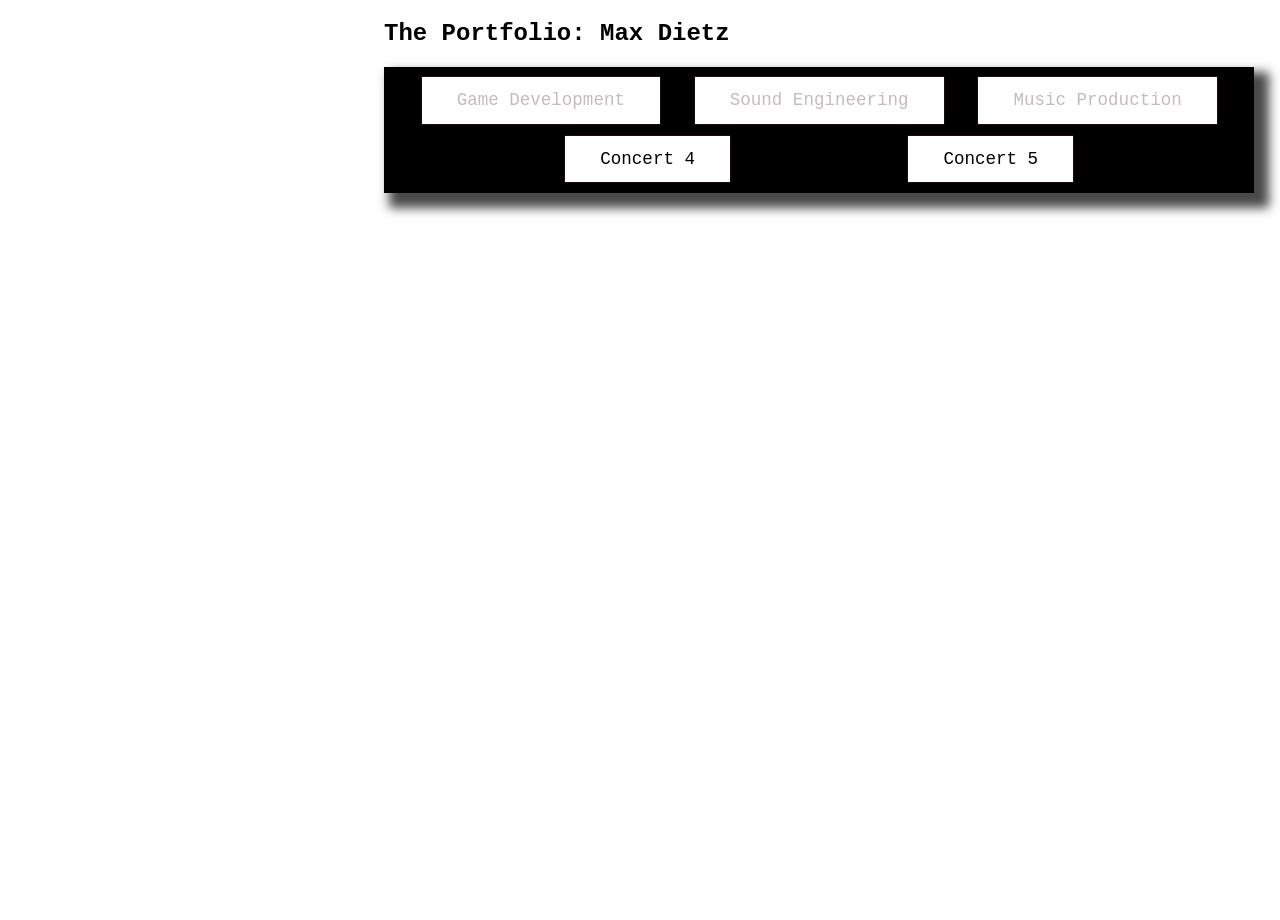
<file: portfolio.html>
<!DOCTYPE html>
<html lang="en">
<head>
    <meta charset="UTF-8">
    <meta name="viewport" content="width=device-width, initial-scale=1.0">
    <title>Max Dietz - The Portfolio</title>
    <link href="portfolio.css" rel="stylesheet">
    <link href="https://fonts.googleapis.com/css2?family=Michroma&family=Orbitron:wght@400..900&family=Raleway:ital,wght@0,100..900;1,100..900&family=Roboto:ital,wght@0,100..900;1,100..900&display=swap" rel="stylesheet">
</head>
<body>
    <article>
        <header>
            <h1>The Portfolio: Max Dietz</h1>
        </header>
            <nav>
            <ul>
                <li>Game Development</a></li>
                <li>Sound Engineering</a></li>
                <li>Music Production</a></li>
                <li><a href="#concert4">Concert 4</a></li>
                <li><a href="#concert5">Concert 5</a></li>
            </ul>
        </nav>
    </article>
    
    
</body>
</html>
</file>
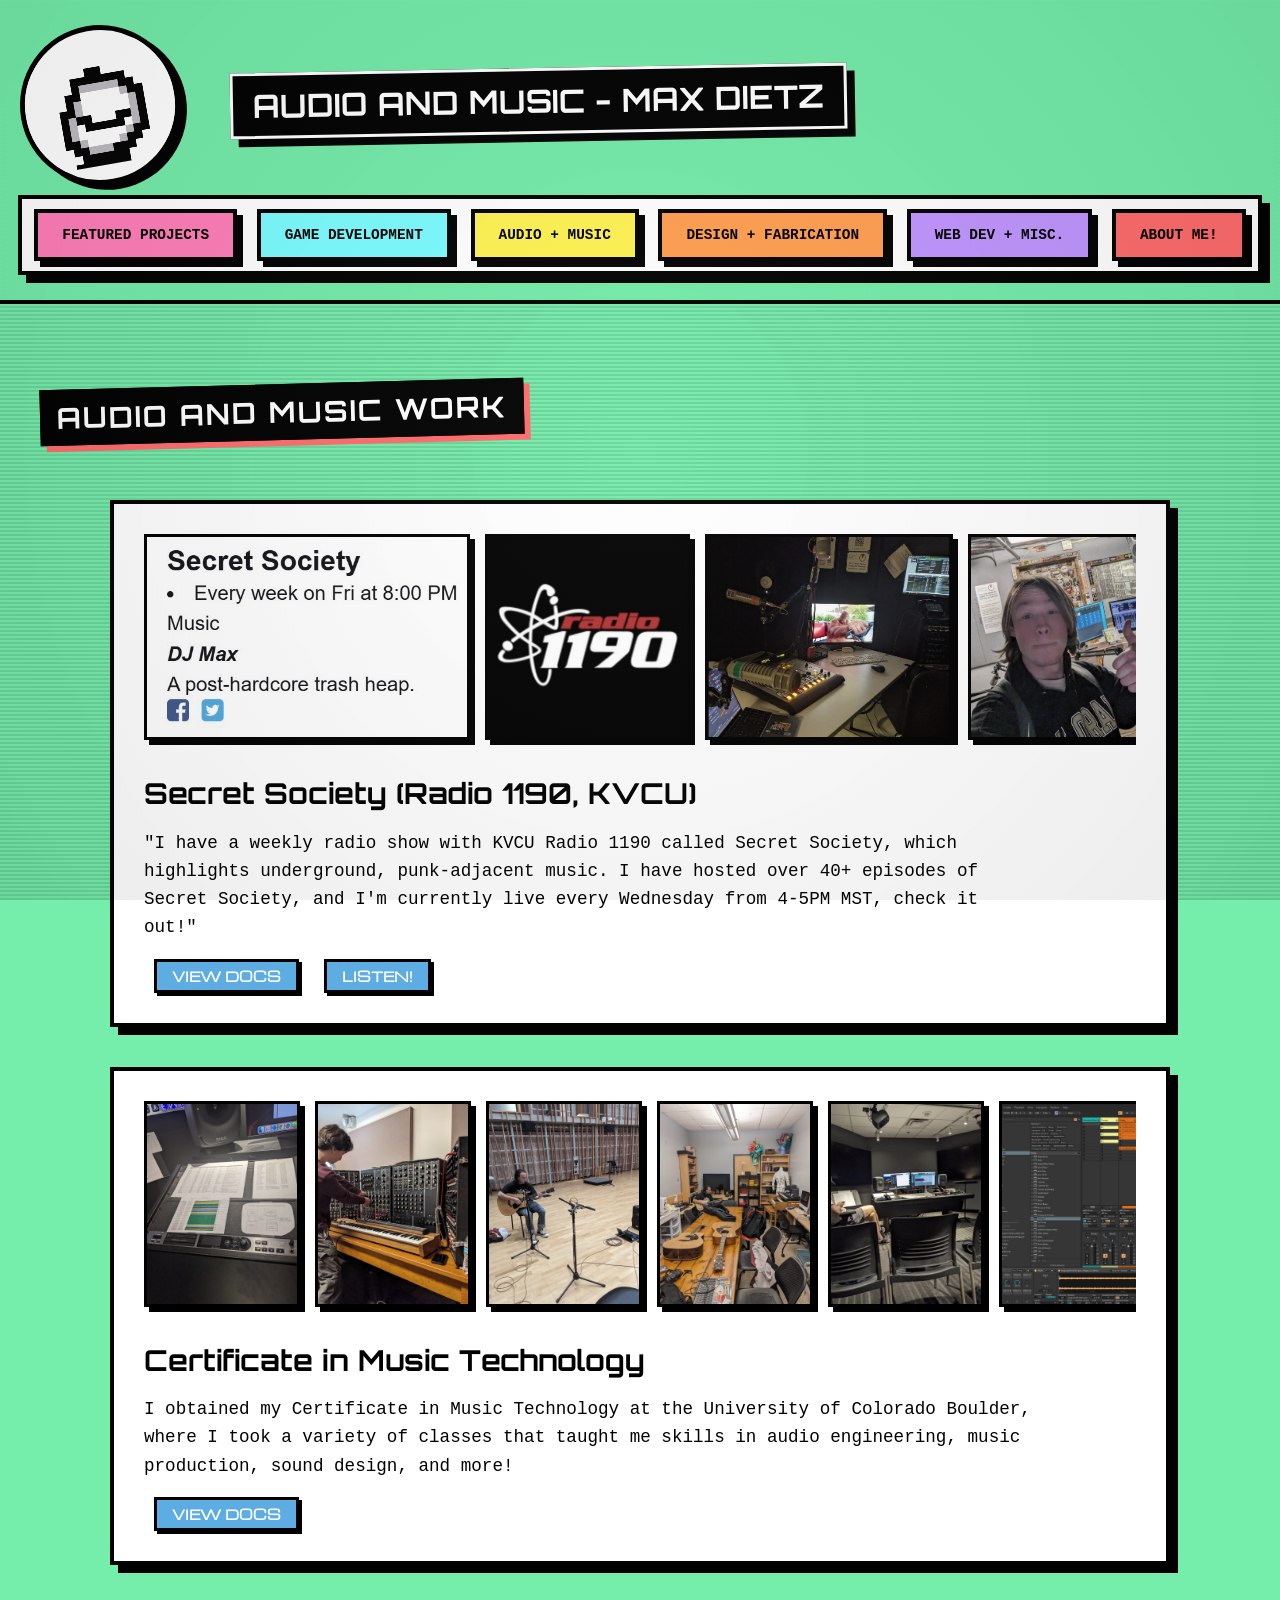
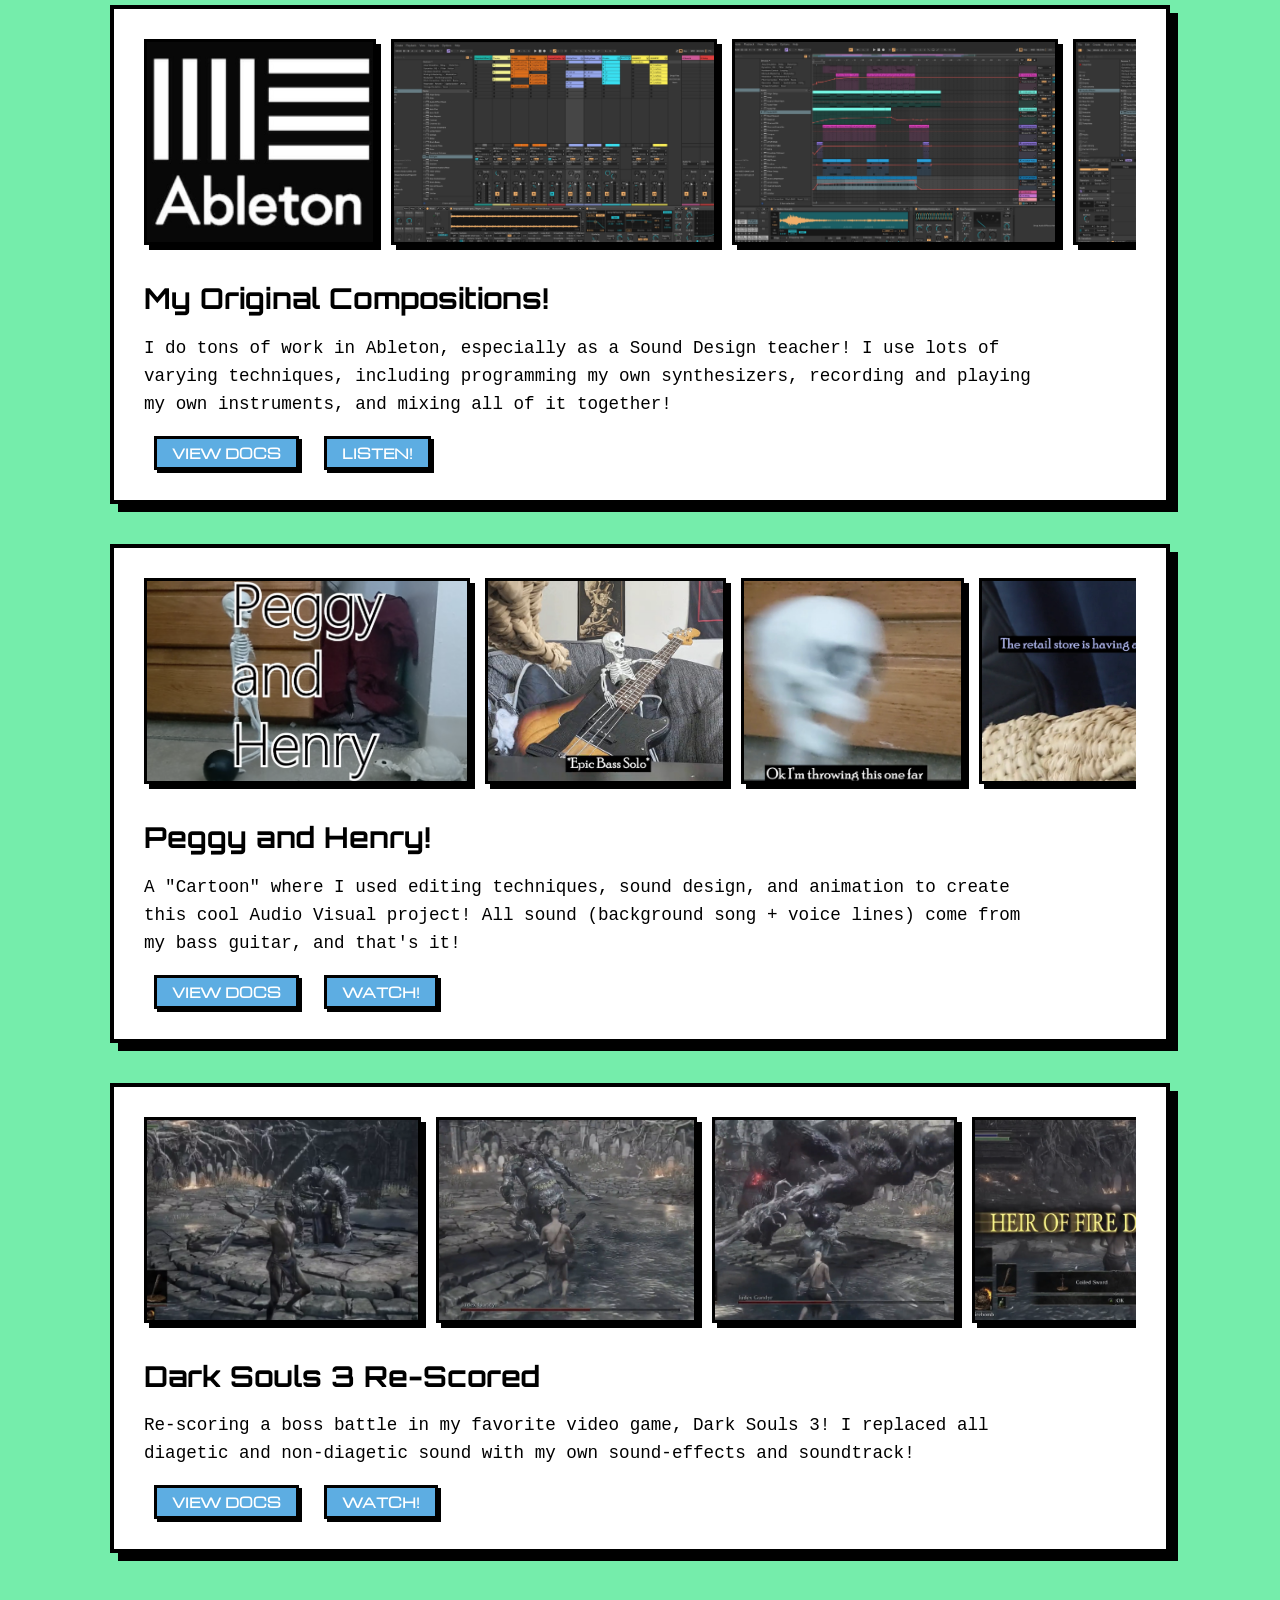
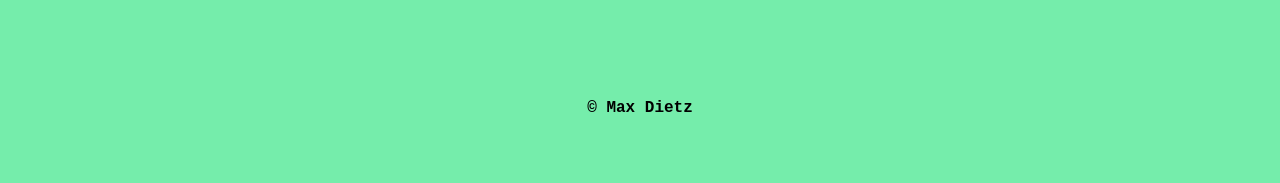
<file: portfolioFolder/portfolio_AudioEng.html>
<!DOCTYPE html>
<html lang="en">
<head>
    <meta charset="UTF-8">
    <meta name="viewport" content="width=device-width, initial-scale=1.0">
    <title>Max Dietz - Audio Engineering</title>
    <link href="portfolio.css" rel="stylesheet">
    <link href="https://fonts.googleapis.com/css2?family=Michroma&family=Orbitron:wght@400..900&family=Raleway:ital,wght@0,100..900;1,100..900&family=Roboto:ital,wght@0,100..900;1,100..900&display=swap" rel="stylesheet">
</head>
<body>

    <div class="top-bar">
        <div class="header-wrap">
            <div class="logo-wrapper">
                <img src="img/logo1.png" alt="Max Dietz Logo" class="main-logo"> 
                <img src="img/logo2.png" alt="Logo Hover" class="logo-hover">
            </div>
            <header>
                <h1>AUDIO AND MUSIC - MAX DIETZ</h1>
            </header>
        </div>
        
        <nav>
            <ul>
                <li><a href="https://maxjdietz.github.io/max-dietz-portfolio/portfolioFolder/index.html">Featured Projects</a></li>
                <li><a href="https://maxjdietz.github.io/max-dietz-portfolio/portfolioFolder/portfolio_gameDev.html">Game Development</a></li>
                <li><a href="https://maxjdietz.github.io/max-dietz-portfolio/portfolioFolder/portfolio_AudioEng.html">Audio + Music</a></li>
                <li><a href="https://maxjdietz.github.io/max-dietz-portfolio/portfolioFolder/portfolio_fabDesign.html">Design + Fabrication</a></li>
                <li><a href="https://maxjdietz.github.io/max-dietz-portfolio/portfolioFolder/portfolio_webDev.html">Web Dev + Misc.</a></li>
                <li><a href="https://maxjdietz.github.io/max-dietz-portfolio/portfolioFolder/portfolio_AboutMe.html">About Me!</a></li>
            </ul>
        </nav>
    </div>

    <main>
        <h2>Audio and Music Work</h2>

        <div class="side">
            <div class="side-image-row">
                <img src="img/radio2.jpg" alt="Radio 1">
                <img src="img/radio1.jpg" alt="Radio 2">
                <img src="img/radio3.jpg" alt="Radio 3">
                <img src="img/radio4.jpg" alt="Radio 4">
                <img src="img/radio5.png" alt="Radio 5">
                <img src="img/radio6.png" alt="Radio 6">
                <img src="img/radio7.png" alt="Radio 7">
                <img src="img/radio8.png" alt="Radio 8">
            </div>
            <aside>
                <h3>Secret Society (Radio 1190, KVCU)</h3>
                <p>"I have a weekly radio show with KVCU Radio 1190 called Secret Society, which highlights underground, punk-adjacent music. I have hosted over 40+ episodes of Secret Society, and I'm currently live every Wednesday from 4-5PM MST, check it out!"</p>
                <div style="display: flex; gap: 15px; margin-top: 10px;">
                    <button class="projects-btn" onclick="openModal('radio')">View Docs</button>
                    <a href="https://1190.radio/schedule/" class="projects-btn" target="_blank" style="background: #5dade2;">LISTEN!</a>
                </div>
            </aside>
        </div>

        <div class="side">
            <div class="side-image-row">
                <img src="img/MT1.jpg" alt="MT 1">
                <img src="img/MT2.jpg" alt="MT 2">
                <img src="img/MT3.jpg" alt="MT 3">
                <img src="img/MT4.jpg" alt="MT 4">
                <img src="img/MT5.jpg" alt="MT 5">
                <img src="img/SC2.jpg" alt="SC 6">
                <img src="img/SC3.jpg" alt="SC 7">
                <img src="img/SC4.jpg" alt="SC 8">
            </div>
            <aside>
                <h3>Certificate in Music Technology</h3>
                <p>I obtained my Certificate in Music Technology at the University of Colorado Boulder, where I took a variety of classes that taught me skills in audio engineering, music production, sound design, and more!</p>
                <div style="display: flex; gap: 15px; margin-top: 10px;">
                    <button class="projects-btn" onclick="openModal('MT')">View Docs</button>
                </div>
            </aside>
        </div>

        <div class="side">
            <div class="side-image-row">
                <img src="img/SC1.jpg" alt="SC 1">
                <img src="img/SC2.jpg" alt="SC 2">
                <img src="img/SC3.jpg" alt="SC 3">
                <img src="img/SC4.jpg" alt="SC 4">
                <img src="img/MT1.jpg" alt="MT 5">
                <img src="img/MT2.jpg" alt="MT 6">
                <img src="img/MT3.jpg" alt="MT 7">
                <img src="img/MT4.jpg" alt="MT 8">
            </div>
            <aside>
                <h3>My Original Compositions!</h3>
                <p>I do tons of work in Ableton, especially as a Sound Design teacher! I use lots of varying techniques, including programming my own synthesizers, recording and playing my own instruments, and mixing all of it together!</p>
                <div style="display: flex; gap: 15px; margin-top: 10px;">
                    <button class="projects-btn" onclick="openModal('Comps')">View Docs</button>
                    <a href="https://soundcloud.com/max-dietz-442194264" class="projects-btn" target="_blank" style="background: #5dade2;">Listen!</a>
                </div>
            </aside>
        </div>



        <div class="side">
            <div class="side-image-row">
                <img src="img/P1.png" alt="P 1">
                <img src="img/P2.jpg" alt="P 2">
                <img src="img/P3.jpg" alt="P 3">
                <img src="img/P4.jpg" alt="P 4">
                <img src="img/P5.png" alt="P 5">
                <img src="img/P2.jpg" alt="P 6">
                <img src="img/P7.png" alt="P 7">
                <img src="img/P8.jpg" alt="P 8">
            </div>
            <aside>
                <h3>Peggy and Henry!</h3>
                <p>A "Cartoon" where I used editing techniques, sound design, and animation to create this cool Audio Visual project! All sound (background song + voice lines) come from my bass guitar, and that's it!</p>
                <div style="display: flex; gap: 15px; margin-top: 10px;">
                    <button class="projects-btn" onclick="openModal('Peggy')">View Docs</button>
                    <a href="https://vimeo.com/manage/videos/1030525063" class="projects-btn" target="_blank" style="background: #5dade2;">WATCH!</a>
                </div>
            </aside>
        </div>

        <div class="side">
            <div class="side-image-row">
                <img src="img/DS1.jpg" alt="DS 1">
                <img src="img/DS2.jpg" alt="DS 2">
                <img src="img/DS3.jpg" alt="DS 3">
                <img src="img/DS4.jpg" alt="DS 4">
                <img src="img/DS5.png" alt="DS 5">
                <img src="img/DS6.png" alt="DS 6">
                <img src="img/DS7.png" alt="DS 7">
                <img src="img/DS8.png" alt="DS 8">
            </div>
            <aside>
                <h3>Dark Souls 3 Re-Scored</h3>
                <p>Re-scoring a boss battle in my favorite video game, Dark Souls 3! I replaced all diagetic and non-diagetic sound with my own sound-effects and soundtrack!</p>
                <div style="display: flex; gap: 15px; margin-top: 10px;">
                    <button class="projects-btn" onclick="openModal('DarkSouls')">View Docs</button>
                    <a href="https://vimeo.com/manage/videos/1026766891" class="projects-btn" target="_blank" style="background: #5dade2;">WATCH!</a>
                </div>
            </aside>
        </div>
    </main>

    <footer><p>© Max Dietz</p></footer>

    <div id="projectModal" class="modal-overlay">
        <button class="close-doc" onclick="closeModal()">✕ CLOSE</button>
        <div class="modal-container" id="modalBody"></div>
    </div>
    
    <script src="portfolio.js"></script>
</body>
</html>
</file>
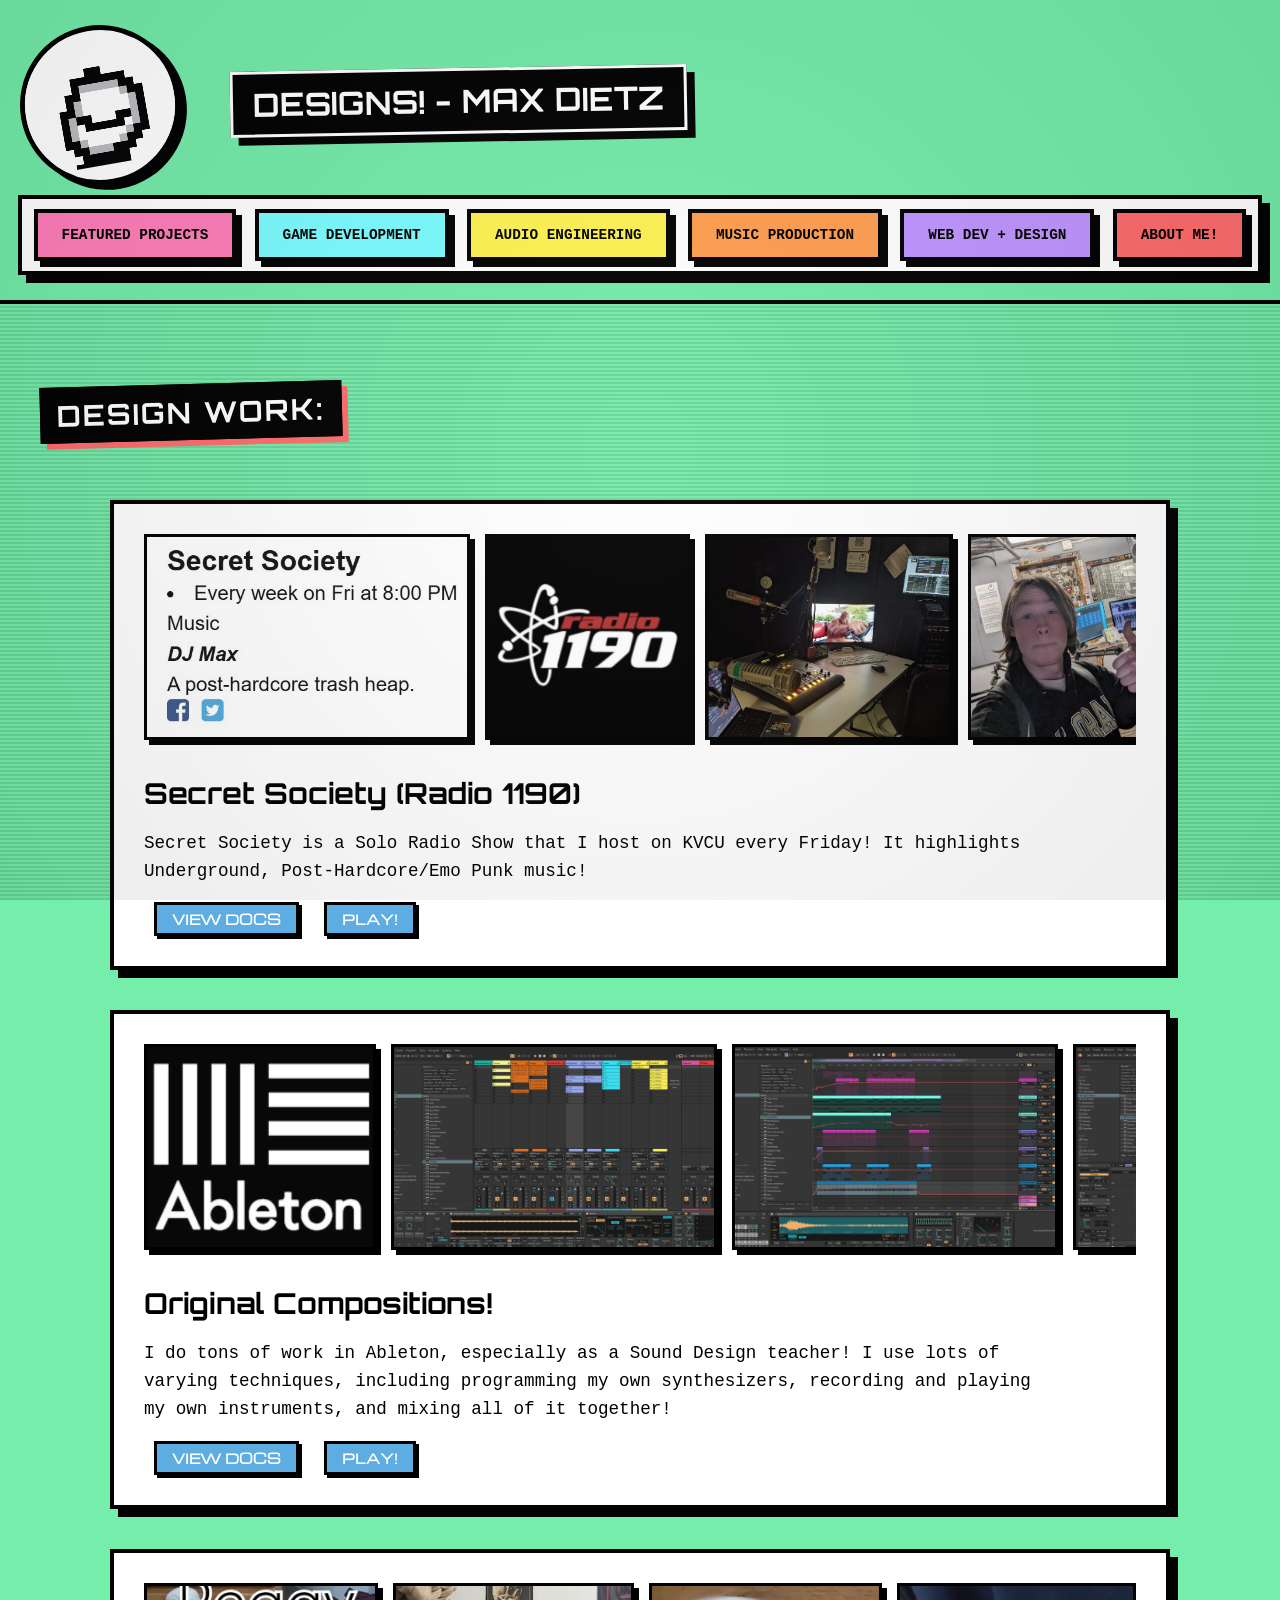
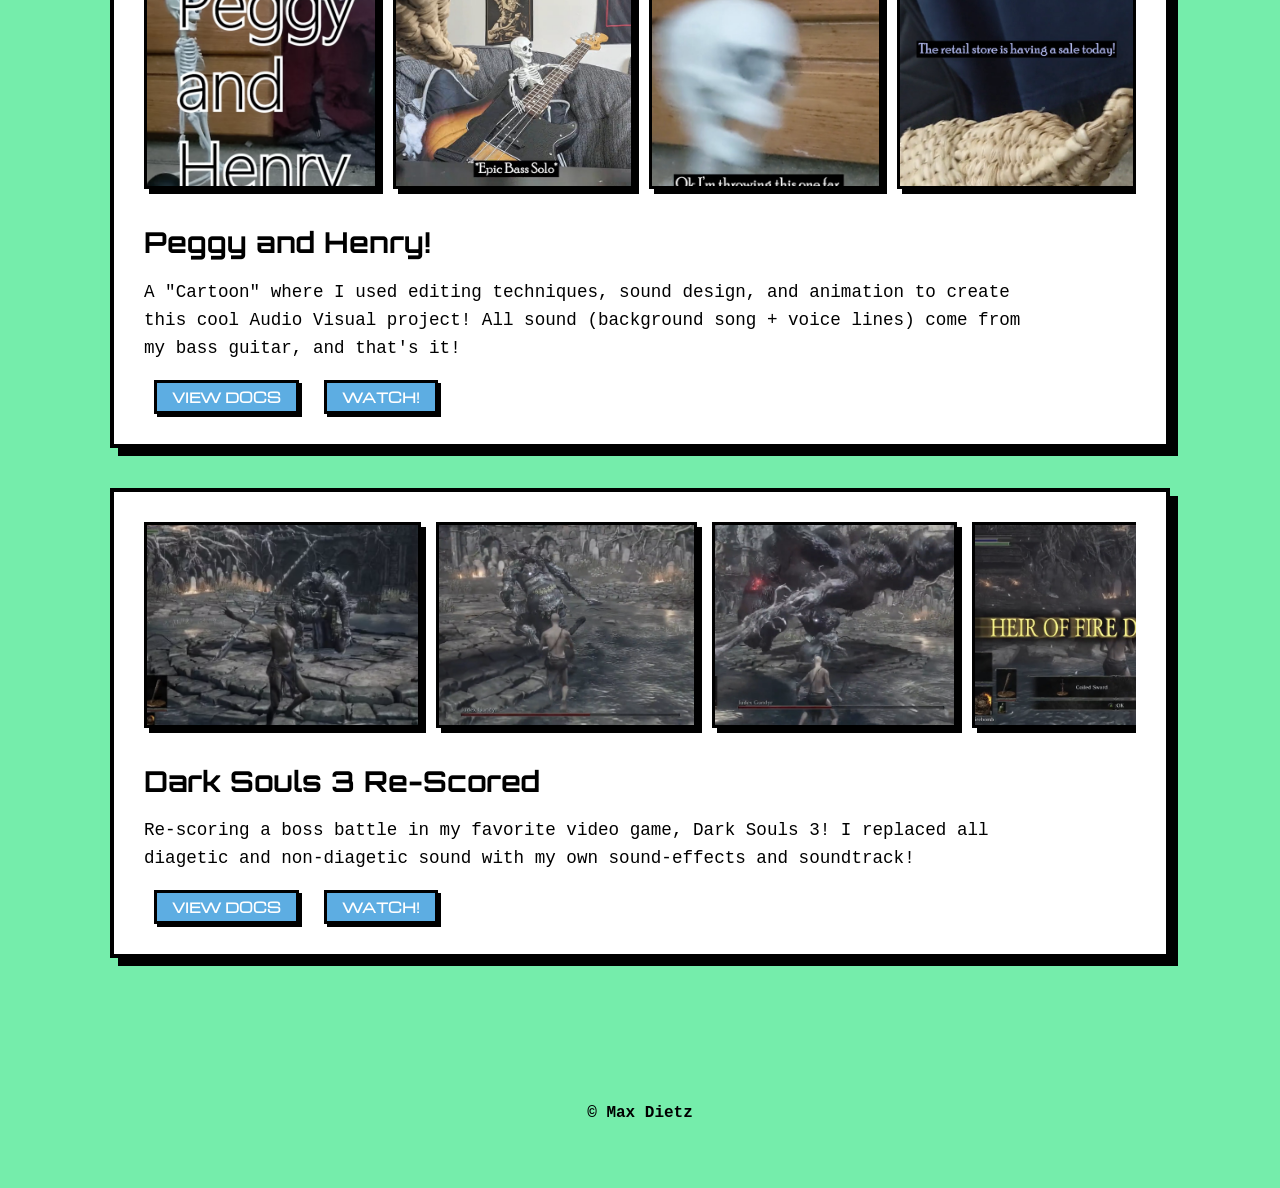
<file: portfolioFolder/portfolio_Design.html>
<!DOCTYPE html>
<html lang="en">
<head>
    <meta charset="UTF-8">
    <meta name="viewport" content="width=device-width, initial-scale=1.0">
    <title>Max Dietz - Designs</title>
    <link href="portfolio.css" rel="stylesheet">
    <link href="https://fonts.googleapis.com/css2?family=Michroma&family=Orbitron:wght@400..900&family=Raleway:ital,wght@0,100..900;1,100..900&family=Roboto:ital,wght@0,100..900;1,100..900&display=swap" rel="stylesheet">
</head>
<body>

    <div class="top-bar">
        <div class="header-wrap">
            <div class="logo-wrapper">
                <img src="img/logo1.png" alt="Max Dietz Logo" class="main-logo"> 
                <img src="img/logo2.png" alt="Logo Hover" class="logo-hover">
            </div>
            <header>
                <h1>DESIGNS! - MAX DIETZ</h1>
            </header>
        </div>
        
        <nav>
            <ul>
                <li><a href="https://maxjdietz.github.io/max-dietz-portfolio/portfolioFolder/index.html">Featured Projects</a></li>
                <li><a href="https://maxjdietz.github.io/max-dietz-portfolio/portfolioFolder/portfolio_gameDev.html">Game Development</a></li>
                <li><a href="https://maxjdietz.github.io/max-dietz-portfolio/portfolioFolder/portfolio_AudioEng.html">Audio Engineering</a></li>
                <li><a href="https://maxjdietz.github.io/max-dietz-portfolio/portfolioFolder/portfolio_MusicProd.html">Music Production</a></li>
                <li><a href="https://maxjdietz.github.io/max-dietz-portfolio/portfolioFolder/portfolio_Design.html">Web Dev + Design</a></li>
                <li><a href="https://maxjdietz.github.io/max-dietz-portfolio/portfolioFolder/portfolio_AboutMe.html">About Me!</a></li>
            </ul>
        </nav>
    </div>

    <main>
        <h2>Design work:</h2>

        <div class="side">
            <div class="side-image-row">
                <img src="img/radio2.jpg" alt="Radio 2">
                <img src="img/radio1.jpg" alt="Radio 1">
                <img src="img/radio3.jpg" alt="Radio 3">
                <img src="img/radio4.jpg" alt="Radio 4">
            </div>
            <aside>
                <h3>Secret Society (Radio 1190)</h3>
                <p>Secret Society is a Solo Radio Show that I host on KVCU every Friday! It highlights Underground, Post-Hardcore/Emo Punk music!</p>
                <div style="display: flex; gap: 15px; margin-top: 10px;">
                    <button class="projects-btn" onclick="openModal('radio')">View Docs</button>
                    <a href="https://soundcloud.com/max-dietz-442194264" class="projects-btn" target="_blank" style="background: #5dade2;">PLAY!</a>
                </div>
            </aside>
        </div>

        <div class="side">
            <div class="side-image-row">
                <img src="img/SC1.jpg" alt="SC 1">
                <img src="img/SC2.jpg" alt="SC 2">
                <img src="img/SC3.jpg" alt="SC 3">
                <img src="img/SC4.jpg" alt="SC 4">
            </div>
            <aside>
                <h3>Original Compositions!</h3>
                <p>I do tons of work in Ableton, especially as a Sound Design teacher! I use lots of varying techniques, including programming my own synthesizers, recording and playing my own instruments, and mixing all of it together!</p>
                <div style="display: flex; gap: 15px; margin-top: 10px;">
                    <button class="projects-btn" onclick="openModal('radio')">View Docs</button>
                    <a href="https://soundcloud.com/max-dietz-442194264" class="projects-btn" target="_blank" style="background: #5dade2;">PLAY!</a>
                </div>
            </aside>
        </div>

        <div class="side">
            <div class="side-image-row">
                <img src="img/P1.jpg" alt="P 1">
                <img src="img/P2.jpg" alt="P 2">
                <img src="img/P3.jpg" alt="P 3">
                <img src="img/P4.jpg" alt="P 4">
            </div>
            <aside>
                <h3>Peggy and Henry!</h3>
                <p>A "Cartoon" where I used editing techniques, sound design, and animation to create this cool Audio Visual project! All sound (background song + voice lines) come from my bass guitar, and that's it!</p>
                <div style="display: flex; gap: 15px; margin-top: 10px;">
                    <button class="projects-btn" onclick="openModal('radio')">View Docs</button>
                    <a href="https://vimeo.com/manage/videos/1030525063" class="projects-btn" target="_blank" style="background: #5dade2;">WATCH!</a>
                </div>
            </aside>
        </div>

        <div class="side">
            <div class="side-image-row">
                <img src="img/DS1.jpg" alt="DS 1">
                <img src="img/DS2.jpg" alt="DS 2">
                <img src="img/DS3.jpg" alt="DS 3">
                <img src="img/DS4.jpg" alt="DS 4">
            </div>
            <aside>
                <h3>Dark Souls 3 Re-Scored</h3>
                <p>Re-scoring a boss battle in my favorite video game, Dark Souls 3! I replaced all diagetic and non-diagetic sound with my own sound-effects and soundtrack!</p>
                <div style="display: flex; gap: 15px; margin-top: 10px;">
                    <button class="projects-btn" onclick="openModal('radio')">View Docs</button>
                    <a href="https://vimeo.com/manage/videos/1026766891" class="projects-btn" target="_blank" style="background: #5dade2;">WATCH!</a>
                </div>
            </aside>
        </div>
    </main>

    <footer><p>© Max Dietz</p></footer>

    <div id="projectModal" class="modal-overlay">
        <button class="close-doc" onclick="closeModal()">✕ CLOSE</button>
        <div class="modal-container" id="modalBody"></div>
    </div>

    <script src="portfolio.js"></script>
</body>
</html>
</file>
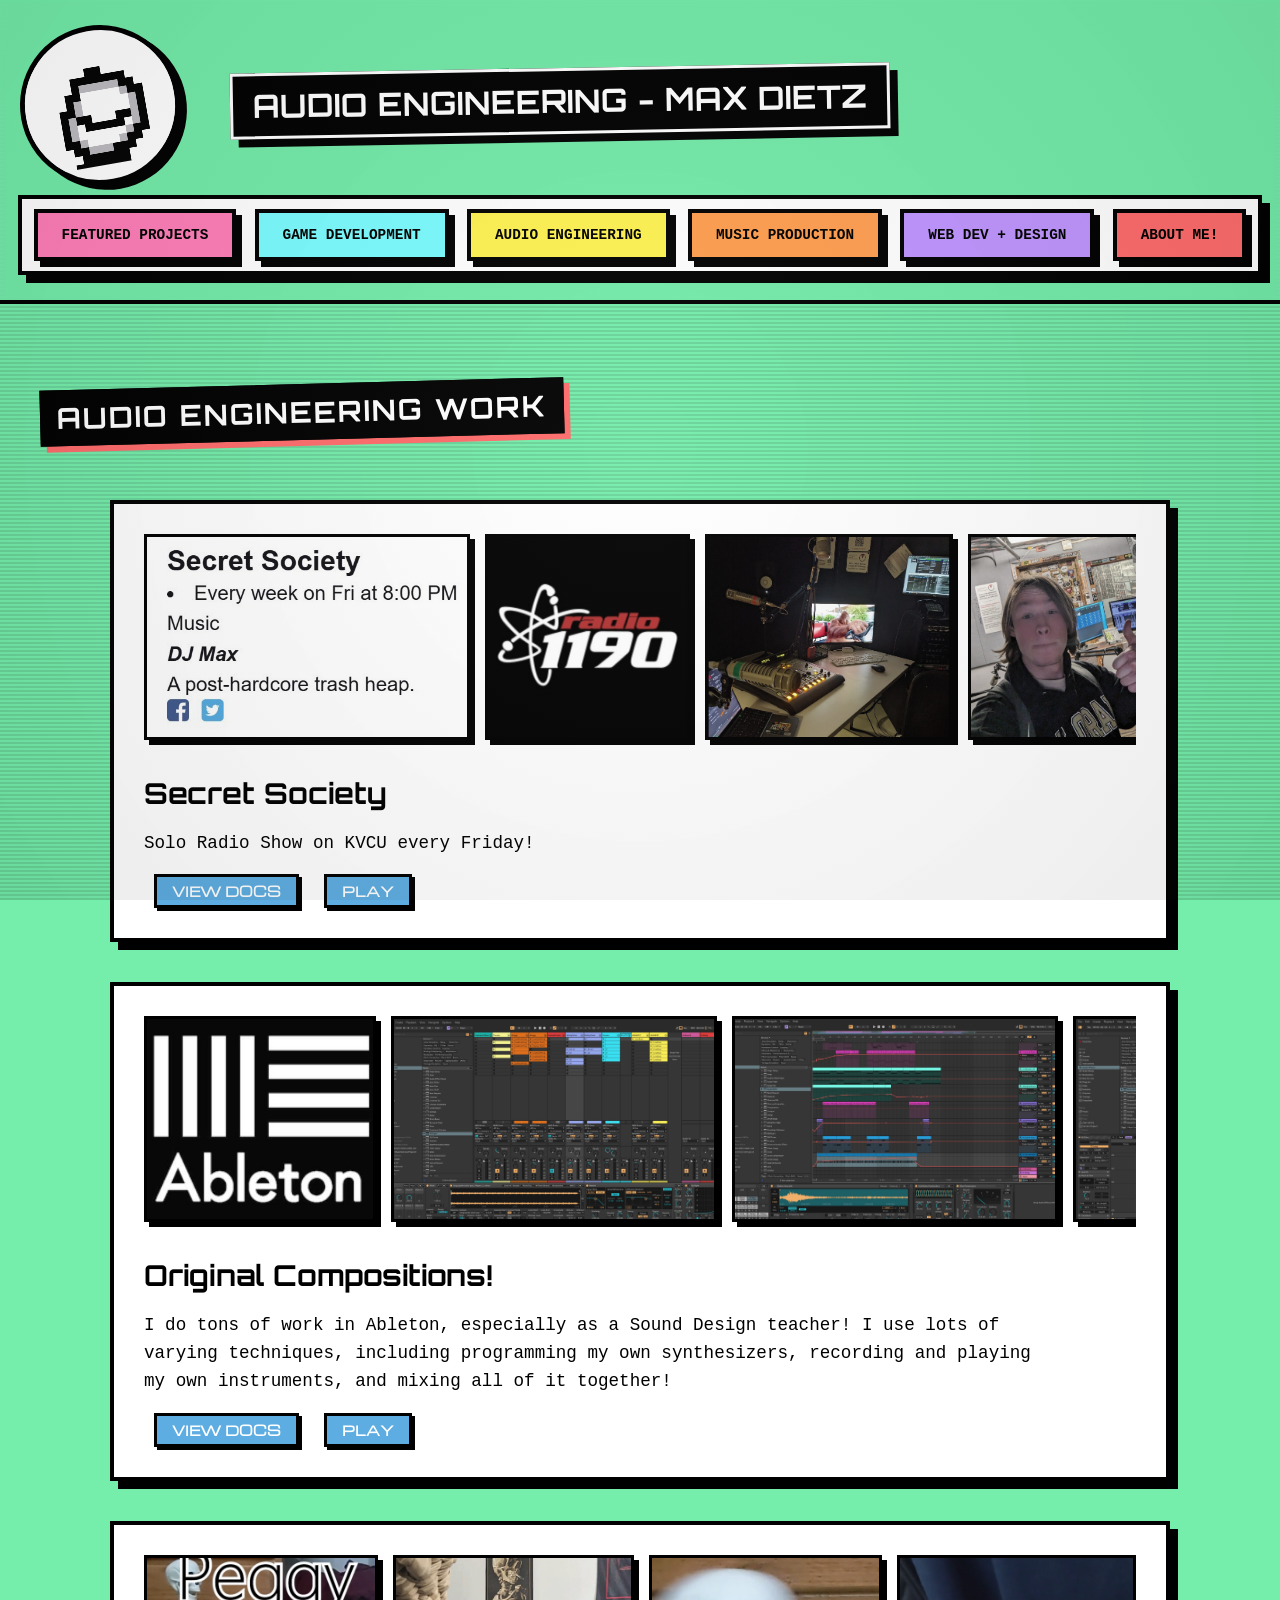
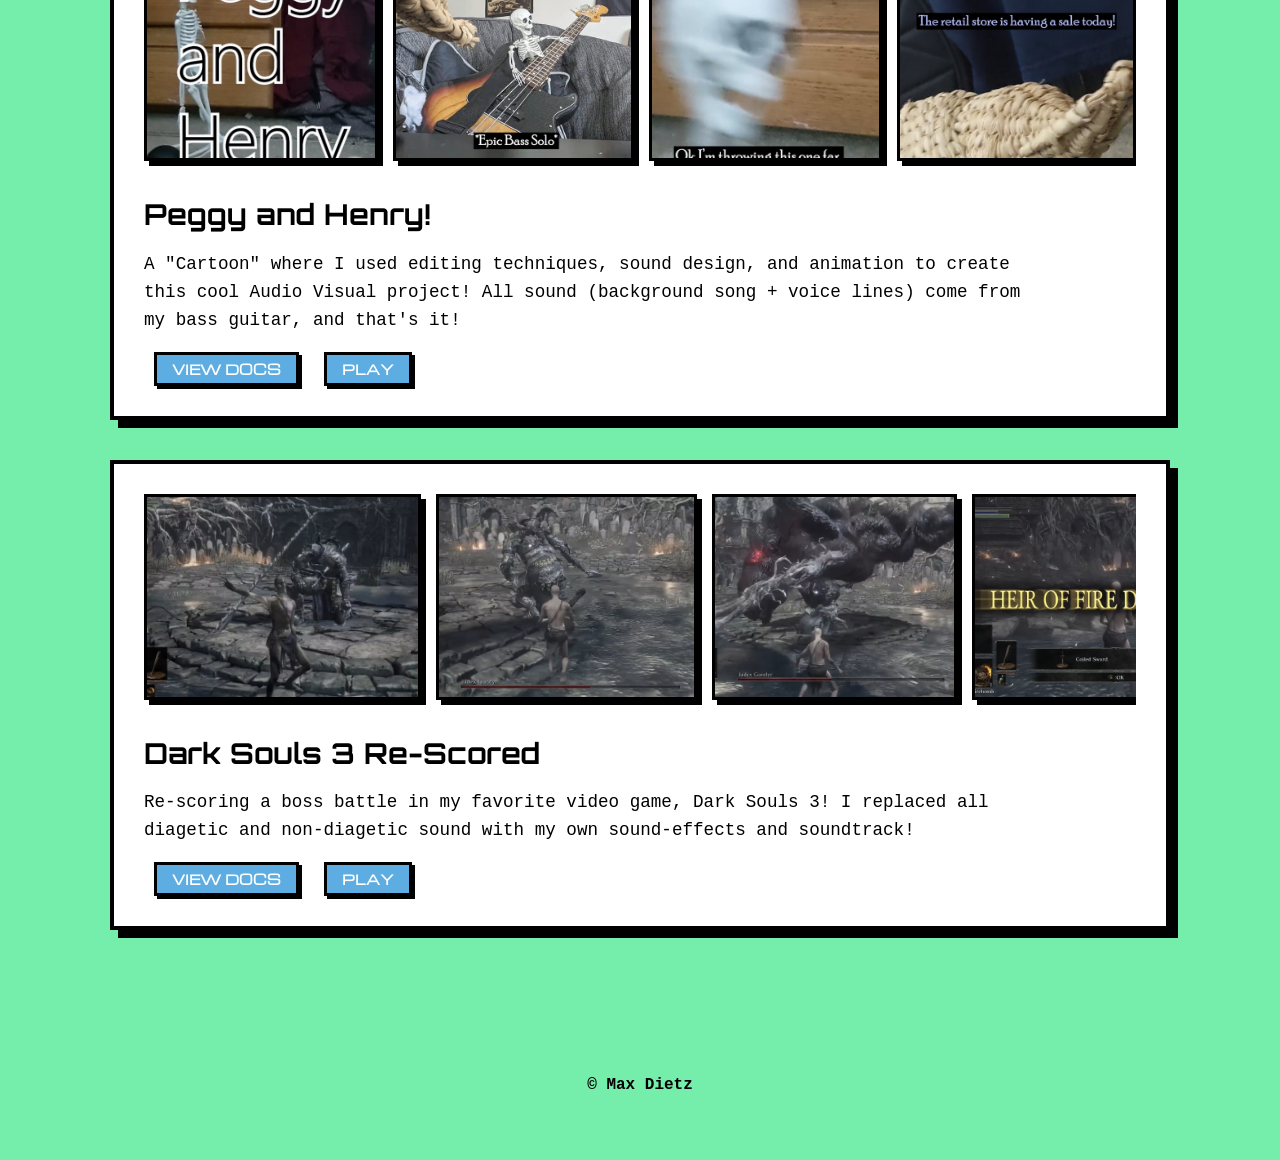
<file: portfolioFolder/portfolio_MusicProd.html>
<!DOCTYPE html>
<html lang="en">
<head>
    <meta charset="UTF-8">
    <meta name="viewport" content="width=device-width, initial-scale=1.0">
    <title>Max Dietz - Audio Engineering</title>
    <link href="portfolio.css" rel="stylesheet">
    <link href="https://fonts.googleapis.com/css2?family=Michroma&family=Orbitron:wght@400..900&family=Raleway:ital,wght@0,100..900;1,100..900&family=Roboto:ital,wght@0,100..900;1,100..900&display=swap" rel="stylesheet">
</head>
<body>

    <div class="top-bar">
        <div class="header-wrap">
            <div class="logo-wrapper">
                <img src="img/logo1.png" alt="Max Dietz Logo" class="main-logo"> 
                <img src="img/logo2.png" alt="Logo Hover" class="logo-hover">
            </div>
            <header>
                <h1>AUDIO ENGINEERING - MAX DIETZ</h1>
            </header>
        </div>
        
        <nav>
            <ul>
                <li><a href="https://maxjdietz.github.io/max-dietz-portfolio/portfolioFolder/index.html">Featured Projects</a></li>
                <li><a href="https://maxjdietz.github.io/max-dietz-portfolio/portfolioFolder/portfolio_gameDev.html">Game Development</a></li>
                <li><a href="https://maxjdietz.github.io/max-dietz-portfolio/portfolioFolder/portfolio_AudioEng.html">Audio Engineering</a></li>
                <li><a href="https://maxjdietz.github.io/max-dietz-portfolio/portfolioFolder/portfolio_MusicProd.html">Music Production</a></li>
                <li><a href="https://maxjdietz.github.io/max-dietz-portfolio/portfolioFolder/portfolio_Design.html">Web Dev + Design</a></li>
                <li><a href="https://maxjdietz.github.io/max-dietz-portfolio/portfolioFolder/portfolio_AboutMe.html">About Me!</a></li>
            </ul>
        </nav>
    </div>

    <main>
        <h2>Audio Engineering Work</h2>

        <div class="side">
            <div class="side-image-row">
                <img src="img/radio2.jpg" alt="Radio Studio">
                <img src="img/radio1.jpg" alt="Broadcasting">
                <img src="img/radio3.jpg" alt="Mixing Console">
                <img src="img/radio4.jpg" alt="Radio Promo">
            </div>
                <aside>
                    <h3>Secret Society</h3>
                    <p>Solo Radio Show on KVCU every Friday!</p>
                    <div style="display: flex; gap: 15px; margin-top: 10px;">
                        <button class="projects-btn" onclick="openModal('radio')">View Docs</button>
                        <a href="https://soundcloud.com/..." class="projects-btn" style="background: #5dade2;">Play</a>
                    </div>
                </aside>
                
            </div>
            

        <div class="side">
            <div class="side-image-row">
                <img src="img/SC1.jpg" alt="SoundCloud 1">
                <img src="img/SC2.jpg" alt="SoundCloud 2">
                <img src="img/SC3.jpg" alt="SoundCloud 3">
                <img src="img/SC4.jpg" alt="SoundCloud 4">
            </div>
            <aside>
                <h3>
                    Original Compositions! 
                </h3>
                <p>I do tons of work in Ableton, especially as a Sound Design teacher! I use lots of varying techniques, including programming my own synthesizers, recording and playing my own instruments, and mixing all of it together!</p>
                     <div style="display: flex; gap: 15px; margin-top: 10px;">
                        <button class="projects-btn" onclick="openModal('radio')">View Docs</button>
                        <a href="https://soundcloud.com/..." class="projects-btn" style="background: #5dade2;">Play</a>
                    </div>
            </aside>
        </div>

        <div class="side">
            <div class="side-image-row">
                <img src="img/P1.jpg" alt="Animation 1">
                <img src="img/P2.jpg" alt="Animation 2">
                <img src="img/P3.jpg" alt="Animation 3">
                <img src="img/P4.jpg" alt="Animation 4">
            </div>
            <aside>
                <h3>
                    Peggy and Henry!
                </h3>
                <p>A "Cartoon" where I used editing techniques, sound design, and animation to create this cool Audio Visual project! All sound (background song + voice lines) come from my bass guitar, and that's it!</p>
                    <div style="display: flex; gap: 15px; margin-top: 10px;">
                        <button class="projects-btn" onclick="openModal('radio')">View Docs</button>
                        <a href="https://soundcloud.com/..." class="projects-btn" style="background: #5dade2;">Play</a>
                    </div>
            </aside>
        </div>

        <div class="side">
            <div class="side-image-row">
                <img src="img/DS1.jpg" alt="Dark Souls 1">
                <img src="img/DS2.jpg" alt="Dark Souls 2">
                <img src="img/DS3.jpg" alt="Dark Souls 3">
                <img src="img/DS4.jpg" alt="Dark Souls 4">
            </div>
            <aside>
                <h3>
                    Dark Souls 3 Re-Scored
                </h3>
                <p>Re-scoring a boss battle in my favorite video game, Dark Souls 3! I replaced all diagetic and non-diagetic sound with my own sound-effects and soundtrack!</p>
                    <div style="display: flex; gap: 15px; margin-top: 10px;">
                        <button class="projects-btn" onclick="openModal('radio')">View Docs</button>
                        <a href="https://soundcloud.com/..." class="projects-btn" style="background: #5dade2;">Play</a>
                    </div>
            </aside>
        </div>
    </main>

    <footer><p>© Max Dietz</p></footer>

    <div id="projectModal" class="modal-overlay">
        <button class="close-doc" onclick="closeModal()">✕ CLOSE</button>
        
        <div class="modal-container" id="modalBody">
            </div>
    </div>

    <script src="portfolio.js"></script>
</body>
</html>
</file>
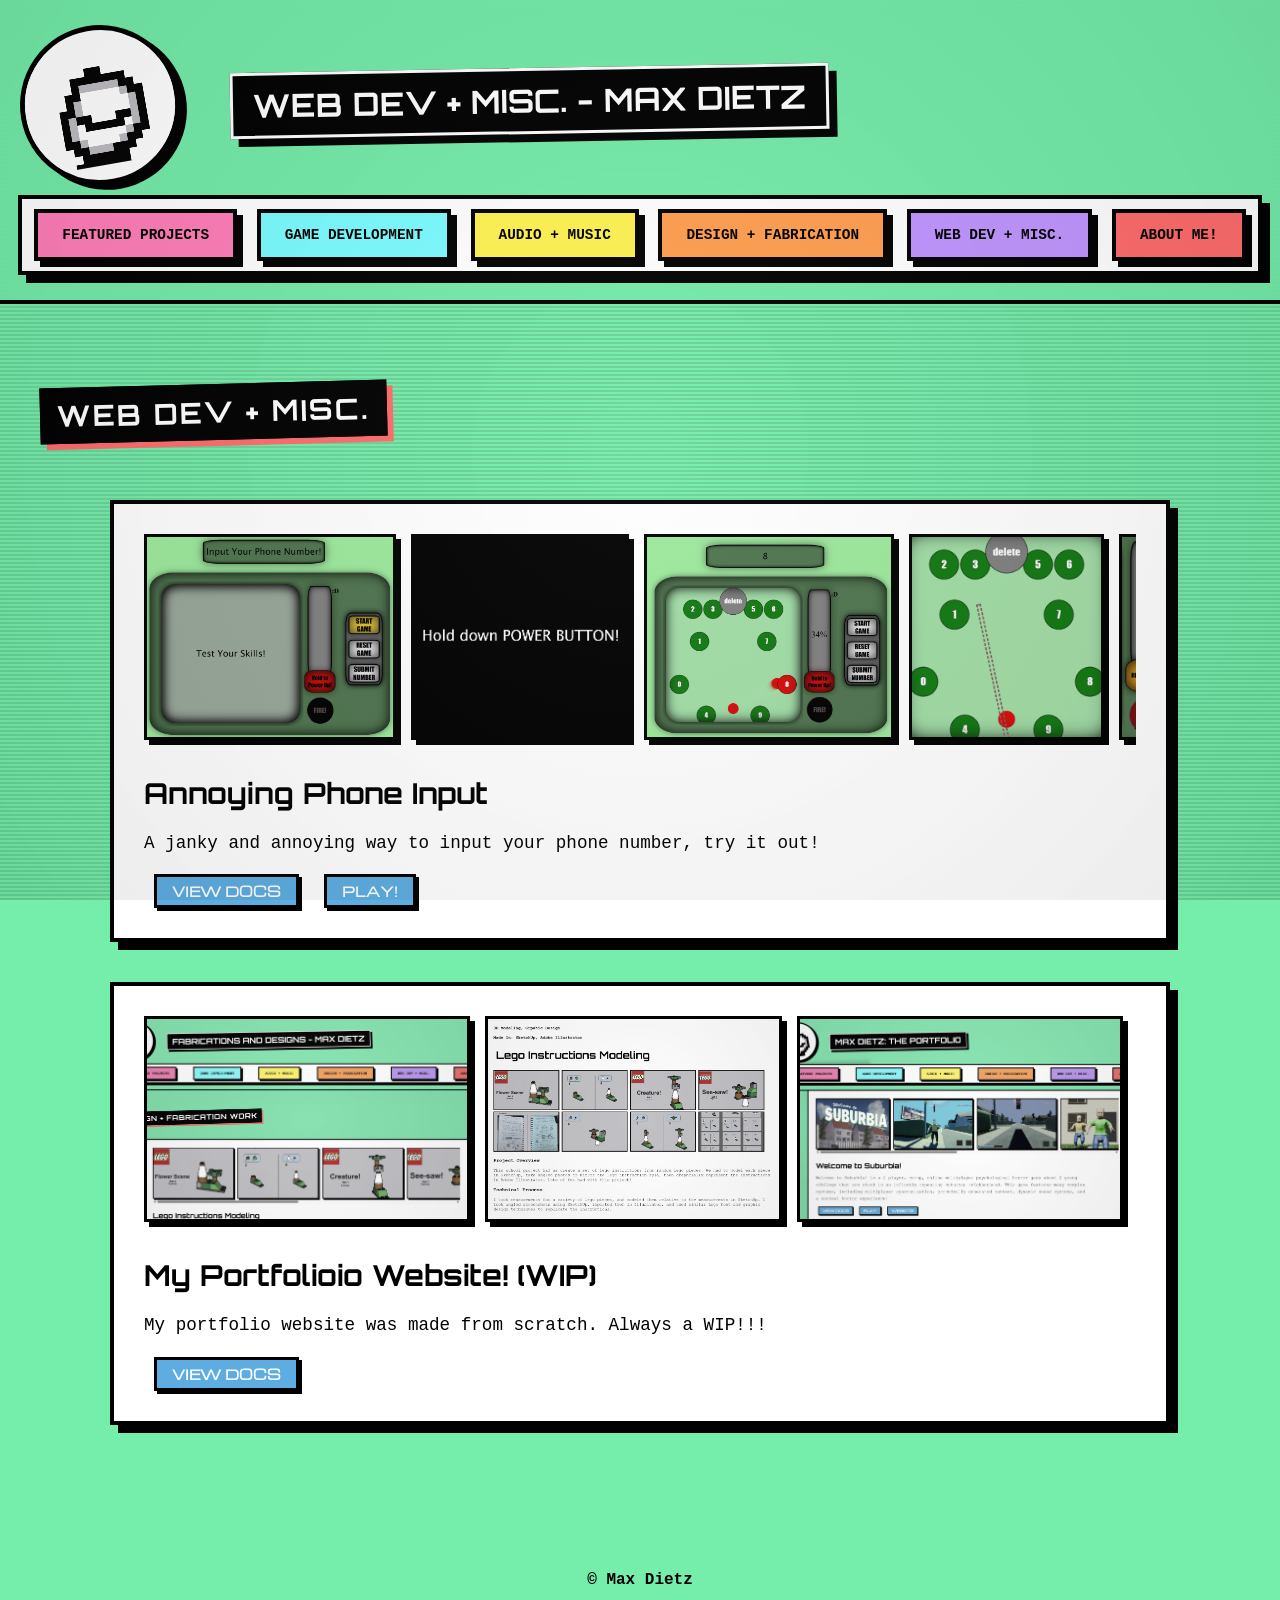
<file: portfolioFolder/portfolio_webDev.html>
<!DOCTYPE html>
<html lang="en">
<head>
    <meta charset="UTF-8">
    <meta name="viewport" content="width=device-width, initial-scale=1.0">
    <title>Max Dietz - Designs</title>
    <link href="portfolio.css" rel="stylesheet">
    <link href="https://fonts.googleapis.com/css2?family=Michroma&family=Orbitron:wght@400..900&family=Raleway:ital,wght@0,100..900;1,100..900&family=Roboto:ital,wght@0,100..900;1,100..900&display=swap" rel="stylesheet">
</head>
<body>

    <div class="top-bar">
        <div class="header-wrap">
            <div class="logo-wrapper">
                <img src="img/logo1.png" alt="Max Dietz Logo" class="main-logo"> 
                <img src="img/logo2.png" alt="Logo Hover" class="logo-hover">
            </div>
            <header>
                <h1>WEB DEV + MISC. - MAX DIETZ</h1>
            </header>
        </div>
        
        <nav>
            <ul>
                <li><a href="https://maxjdietz.github.io/max-dietz-portfolio/portfolioFolder/index.html">Featured Projects</a></li>
                <li><a href="https://maxjdietz.github.io/max-dietz-portfolio/portfolioFolder/portfolio_gameDev.html">Game Development</a></li>
                <li><a href="https://maxjdietz.github.io/max-dietz-portfolio/portfolioFolder/portfolio_AudioEng.html">Audio + Music</a></li>
                <li><a href="https://maxjdietz.github.io/max-dietz-portfolio/portfolioFolder/portfolio_fabDesign.html">Design + Fabrication</a></li>
                <li><a href="https://maxjdietz.github.io/max-dietz-portfolio/portfolioFolder/portfolio_webDev.html">Web Dev + Misc.</a></li>
                <li><a href="https://maxjdietz.github.io/max-dietz-portfolio/portfolioFolder/portfolio_AboutMe.html">About Me!</a></li>
            </ul>
        </nav>
    </div>

    <main>
        <h2>Web Dev + Misc.</h2>


                <div class="side">
            <div class="side-image-row">
                <img src="img/Number1.png" alt="Number 1">
                <img src="img/Number2.png" alt="Number 2">
                <img src="img/Number3.png" alt="Number 3">
                <img src="img/Number4.png" alt="Number 4">
                <img src="img/Number5.png" alt="Number 5">
                <img src="img/Number6.png" alt="Number 6">
                <img src="img/Number7.png" alt="Number 7">
                <img src="img/Number8.png" alt="Number 8">
            </div>
            <aside>
                <h3>Annoying Phone Input</h3>
                <p>A janky and annoying way to input your phone number, try it out!</p>
                <div style="display: flex; gap: 15px; margin-top: 10px;">
                    <button class="projects-btn" onclick="openModal('Phone')">View Docs</button>
                    <a href="https://maxjdietz.github.io/Final/final.html" class="projects-btn" target="_blank" style="background: #5dade2;">PLAY!</a>
                </div>
            </aside>
        </div>

        <div class="side">
            <div class="side-image-row">
                <img src="img/Port1.png" alt="Port 1">
                <img src="img/Port2.png" alt="Port 2">
                <img src="img/Port3.png" alt="Port 3">
                <img src="img/Port4.png" alt="Port 4">
                <img src="img/Port5.png" alt="Port 5">
                <img src="img/Port6.png" alt="Port 6">
                <img src="img/Port7.png" alt="Port 7">
                <img src="img/Port8.png" alt="Port 8">
            </div>
            <aside>
                <h3>My Portfolioio Website! (WIP)</h3>
                <p>My portfolio website was made from scratch. Always a WIP!!!</p>
                <div style="display: flex; gap: 15px; margin-top: 10px;">
                    <button class="projects-btn" onclick="openModal('Port')">View Docs</button>
                </div>
            </aside>
        </div>





    </main>

    <footer><p>© Max Dietz</p></footer>

    <div id="projectModal" class="modal-overlay">
        <button class="close-doc" onclick="closeModal()">✕ CLOSE</button>
        <div class="modal-container" id="modalBody"></div>
    </div>

    <script src="portfolio.js"></script>
</body>
</html>
</file>
<file: portfolio.css>
html, body{
    height: 100%;
    margin: 0;
    background-color: white;
}


body{

    margin: 0;
    justify-content: center;
    align-items: center;
    
}
h1{
    font-family:'Courier New', Courier, monospace
}

nav{
    box-shadow: 10px 10px 10px 5px rgb(75, 74, 74);
   position: sticky;
    top: 0;
    
    /* box-shadow: 10px 10px 10px 10px rgb(11, 9, 9); */
    padding: .1vw;
    background-color: black;
    border: 1mm solid black;
    /* border-radius: 15%; */
    
    
    text-align: center;
    height: 70%;
     margin: 0 auto;
    transition: all 0.5s;
  

}
nav ul {
    font-family: monospace;
    /* border-radius: 15%; */
    justify-content: center;
    font-size: 150%;
  display: flex;
  list-style: none;
  margin: 0;
  padding: 0;
  flex-wrap: wrap;
  justify-content: space-evenly;
  
}

nav li{
     /* border-radius: 15%; */
      border: 0.5mm solid rgb(32, 10, 10);
    color: rgb(196, 188, 188);
    background-color: white;
    /* border-radius: 25%; */
    text-align: center;
    /* text-decoration: none; */
    list-style:none;
    padding: .75em 2em;
    margin: .3em 0.02em;
    font-size: 90%;
    flex-wrap: wrap;
    
    transition: all 0.5s;
     display: inline-block;
    
}

a{
    text-decoration: none;
    color: black;
    padding: 0px;
    transition: all 0.5s;
    scroll-margin-top: 50px;
}
a:visited{
    text-decoration: none;
    color: black;
    
    
}

li:hover{
    background-color: rgb(185, 213, 236);
}
a:hover{
    color: rgb(0, 0, 0);
}

article{
    margin: 0 2vw 0 30vw;
}
</file>
<file: portfolioFolder/portfolio.css>
/* Header & Nav */
/* Sticky Nav Logic */


.header-wrap {
    display: flex;
    align-items: center;
    gap: 20px;
    margin-left: 20px;
}:root {
    --bg-color: #75edab;
    --card-bg: #ffffff;
    --accent: #ff6b6b; /* A goofy coral red */
    --shadow: 8px 8px 0px 0px rgba(0,0,0,1);
    --hover-shadow: 4px 4px 0px 0px rgba(0,0,0,1);
}

html, body {
    height: 100%;
    margin: 0;
    background-color: var(--bg-color);
    font-family: 'Courier New', Courier, monospace;
    scroll-behavior: smooth;
}
html {
    /* Ensures the 'canvas' for the background exists for the whole page */
    height: 100%;
    background-color: var(--bg-color); 
}

body {
    /* Min-height ensures it covers the screen, but can grow with projects */
    min-height: 100%;
    margin: 0;
    padding: 0;

    /* Your texture logic */
    background: linear-gradient(
        rgba(18, 16, 16, 0) 50%, 
        rgba(0, 0, 0, 0.1) 50%
    ), var(--bg-color);
    background-size: 100% 4px;
    background-attachment: fixed;
    
    /* This helps keep the background from 'jumping' on mobile */
    background-repeat: repeat;
}
body::after {
    content: "";
    position: fixed; /* Keeps the vignette/glow glued to the glass */
    top: 0;
    left: 0;
    width: 100vw;
    height: 100vh;
    /* This creates that slight screen-glow/static feel */
    background: radial-gradient(circle, rgba(255,255,255,0.05) 0%, rgba(0,0,0,0.08) 100%);
    pointer-events: none;
    z-index: 9999;
}

/* Remove background from body, keep it only on html */
body {
    background-color: var(--bg-color);
    margin: 0;
}

/* Create a dedicated texture layer */
body::before {
    content: "";
    position: fixed; /* Glued to the screen */
    top: 0;
    left: 0;
    width: 100%;
    height: 100%;
    z-index: -1; /* Sits behind everything */
    
    background: linear-gradient(
        rgba(18, 16, 16, 0) 50%, 
        rgba(0, 0, 0, 0.1) 50%
    );
    background-size: 100% 4px;
    pointer-events: none; /* Clicks go through it */
}
/* Header & Nav */
/* Sticky Nav Logic */


.top-bar {
    position: sticky; 
    top: 0;
    z-index: 1000;
    padding: 15px 0;
    

    background: rgba(117, 237, 171, 0.8); 
    backdrop-filter: blur(5px); 
    
    border-bottom: 4px solid black; 
    -webkit-backdrop-filter: blur(10px);
    border-bottom: 4px solid black;
}
.top-bar {
    background: rgba(117, 237, 171, 0.85); 
    -webkit-backdrop-filter: blur(10px);
    border-bottom: 4px solid black;
}





.top-bar h1 {
    border: 3px solid white;
    font-family: 'Orbitron', sans-serif; /* Matching your project titles */
}

.header-wrap {
    display: flex;
    align-items: center;
    gap: 30px;
    margin-left: 20px;
}

/* 1. The Container - Now properly sized to 150px */
.logo-wrapper {
    position: relative;
    width: 150px;  /* Match your image width */
    height: 150px; /* Match your image height */
    display: inline-block;
    vertical-align: middle;
    
    /* Pushes the "AUDIO ENGINEERING" text away from the logo */
    margin-right: 30px; 
    
    /* Keeps the logo from touching the top or bottom of the green bar */
    margin-top: 10px;
    margin-bottom: 10px;
    
    transition: transform 0.3s cubic-bezier(0.175, 0.885, 0.32, 1.275);
    z-index: 1001;
}

/* 2. Unified Image Settings */
.logo-wrapper img {
    position: absolute;
    top: 0;
    left: 0;
    width: 150px;
    height: 150px;
    
    border: 5px solid black;
    border-radius: 50%; 
    background: white;
    box-shadow: 6px 6px 0px black;
    
    /* We move the rotation here so it doesn't fight the wrapper */
    transform: rotate(-10deg); 
    
    object-fit: contain;
    transition: opacity 0.2s ease-in-out;
}

/* 3. Hover States */
.logo-hover {
    opacity: 0;
}

.logo-wrapper:hover {
    /* The whole "sticker" pops up */
    transform: scale(1.1) rotate(-5deg) translateY(-5px);
    cursor: pointer;
}

.logo-wrapper:hover .logo-normal,
.logo-wrapper:hover .main-logo { /* Targeting both just in case */
    opacity: 0;
}

.logo-wrapper:hover .logo-hover {
    opacity: 1;
}


h1 {
    background: black;
    color: white;
    display: inline-block;
    padding: 10px 20px;
    transform: rotate(-1deg);
    border: 3px solid black;
    box-shadow: var(--shadow);
    margin-bottom: 20px;
}

/* 3. THE "STICKER SHEET" NAV */
/* 3. THE CLEAN STICKER NAV (No Double Borders) */
nav {
    background: transparent;
    border: none;
    box-shadow: none;
    width: 100%;
    margin: 30px 0;
    padding: 0;
    position: sticky;
    top: 20px;
    z-index: 1000;
}

nav ul {
    display: flex;
    list-style: none;
    padding: 0;
    margin: 0;
    gap: 15px; 
    justify-content: center;
    flex-wrap: wrap;
}

/* We strip the LI completely so it doesn't create extra boxes/borders */
nav li {
    background: none !important;
    border: none !important;
    padding: 0 !important;
    margin: 0 !important;
    box-shadow: none !important;
}

nav li a {
    display: inline-block;
    padding: 14px 24px;
    text-decoration: none;
    color: black;
    font-weight: 900;
    font-size: 0.9rem;
    text-transform: uppercase;
    
    /* THE ONLY BORDER */
    border: 4px solid #000; 
    
    /* Hard Shadow */
    box-shadow: 6px 6px 0px 0px #000;
    
    transition: all 0.2s cubic-bezier(0.175, 0.885, 0.32, 1.275);
}

/* Colors for the stickers */
nav li:nth-child(1) a { background: #ff7eb9; } 
nav li:nth-child(2) a { background: #7afcff; } 
nav li:nth-child(3) a { background: #fff352; } 
nav li:nth-child(4) a { background: #ff9e4f; } 
nav li:nth-child(5) a { background: #bf94ff; } 
nav li:nth-child(6) a { background: #ff6b6b; } 

/* The "Wobble" Hover Effect */
nav li:hover a {
    transform: scale(1.1) rotate(-3deg); /* Slight tilt */
    box-shadow: 10px 10px 0px 0px #000;
}

nav li:active a {
    transform: scale(0.95) rotate(0deg);
    box-shadow: 2px 2px 0px 0px #000;
}

/* Main Content Layout */
main {
    padding: 40px 20px;
}

h2 {
    font-size: 2.5rem;
    margin-left: 10px;
    font-family: 'Orbitron', sans-serif; /* Matching your project titles */
}

main h2 {
    background: black;
    color: white;
    display: inline-block; /* Makes the box only as wide as the text */
    padding: 8px 15px;
    font-family: 'Orbitron', sans-serif; /* Matching your project titles */
    font-size: 1.8rem;
    text-transform: uppercase;
    letter-spacing: 2px;
    
    /* The "Goofy" tilt */
    transform: rotate(-1.5deg);
    
    /* Hard shadow to match the cards */
    box-shadow: 6px 6px 0px var(--accent); /* Using your coral red for the shadow here! */
    
    border: 2px solid black;
    margin: 40px 0 20px 20px; /* Gives it space from projects above it */
}

/* Optional: Alternating tilts for a more chaotic look */
main h2:nth-of-type(even) {
    transform: rotate(1.5deg);
    box-shadow: -6px 6px 0px var(--accent);
}

/* Goofy Project Cards */
.side {
    background-color: var(--card-bg);
    border: 4px solid black;
    box-shadow: var(--shadow);
    margin: 40px auto;
    padding: 20px;
    width: 80%;
    transition: all 0.3s cubic-bezier(0.175, 0.885, 0.32, 1.275);
    display: flex;
    flex-direction: column;
}

.side:hover {
    transform: scale(1.02) rotate(0.5deg);
    box-shadow: 12px 12px 0px 0px rgba(0,0,0,1);
    background-color: #f0f0f0;
}

.side aside h3 {
    font-family: 'Orbitron', sans-serif;
    font-size: 1.8rem; /* Bigger title */
    display: flex;
    justify-content: space-between; /* Pushes button to the right */
    align-items: center;
    flex-wrap: wrap; /* Prevents squishing on mobile */
    gap: 15px;
    margin-bottom: 15px;
}

/* Image Handling */
.image-scroller {
    display: flex;
    overflow-x: auto;
    gap: 15px;
    padding-bottom: 15px;
}

img {
    width: 250px;
    height: 150px;
    object-fit: cover;
    border: 3px solid black;
    filter: grayscale(20%);
    transition: 0.3s;
}

img:hover {
    filter: grayscale(0%);
    transform: scale(1.05);
}

.projects-btn {
    background: var(--accent); /* Using your coral red for the main action */
    color: black;
    border: 4px solid black;
    padding: 12px 24px; /* Much bigger button */
    text-decoration: none;
    font-family: 'Michroma', sans-serif;
    font-size: 1rem;
    font-weight: bold;
    text-transform: uppercase;
    box-shadow: 8px 8px 0px black; /* Heavier shadow */
    transition: 0.2s cubic-bezier(0.175, 0.885, 0.32, 1.275);
    cursor: pointer;
}

.projects-btn:hover {
    transform: translate(-2px, -2px); /* Slight lift */
    box-shadow: 12px 12px 0px black;
    background: white; /* Flip colors on hover */
}

.projects-btn:active {
    transform: translate(4px, 4px);
    box-shadow: 2px 2px 0px black;
}

footer {
    text-align: center;
    padding: 50px;
    font-weight: bold;
}


/* Nav Adjustment */
nav {
    margin: 10px auto;
    width: 95%;
    /* Keep your existing nav styles here */
}

h1 {
    background: black;
    color: white;
    display: inline-block;
    padding: 10px 20px;
    transform: rotate(-1deg);
    border: 3px solid black;
    box-shadow: var(--shadow);
    margin-bottom: 20px;
}

nav {
    background: white;
    border: 4px solid black;
    box-shadow: var(--shadow);
    padding: 10px;
    width: 95%;
}

nav ul {
    display: flex;
    list-style: none;
    padding: 0;
    margin: 0;
    justify-content: space-around;
    flex-wrap: wrap;
}

nav li {
    background: white;
    border: 2px solid black;
    padding: 8px 15px;
    margin: 5px;
    transition: 0.2s;
    cursor: pointer;
}

nav li:hover {
    background: var(--accent);
    transform: translateY(-3px) rotate(2deg);
    box-shadow: var(--hover-shadow);
}

/* Main Content Layout */
main {
    padding: 40px 20px;
}

h2 {
    font-size: 2.5rem;
    margin-left: 10px;
}

/* Goofy Project Cards */
.side {
    background-color: var(--card-bg);
    border: 4px solid black;
    box-shadow: var(--shadow);
    margin: 40px auto;
    padding: 30px;
    width: 80%;
    gap: 25px;
    transition: all 0.3s cubic-bezier(0.175, 0.885, 0.32, 1.275);
    display: flex;
    flex-direction: column;
}

.side p {
    font-size: 1.1rem;
    line-height: 1.6;
    max-width: 90%; /* Keeps lines from being too long and hard to read */
}

.side:hover {
    transform: scale(1.02) rotate(0.5deg);
    box-shadow: 12px 12px 0px 0px rgba(0,0,0,1);
    background-color: #f0f0f0;
}

/* Image Handling */
.image-scroller {
    display: flex;
    overflow-x: auto;
    gap: 15px;
    padding-bottom: 15px;
}

img {
    width: 250px;
    height: 150px;
    object-fit: cover;
    border: 3px solid black;
    filter: grayscale(20%);
    transition: 0.3s;
}

img:hover {
    filter: grayscale(0%);
    transform: scale(1.05);
}

/* Buttons */
.projects-btn {
    background: #5dade2;
    color: white;
    border: 3px solid black;
    padding: 5px 15px;
    text-decoration: none;
    font-size: 0.8rem;
    display: inline-block;
    margin-left: 10px;
    box-shadow: 3px 3px 0px black;
}

.projects-btn:hover {
    background: black;
    color: white;
    box-shadow: none;
    transform: translate(2px, 2px);
}

footer {
    text-align: center;
    padding: 50px;
    font-weight: bold;
}

/* THE ANIMATION DEFINITION */
@keyframes goofyPop {
    0% {
        transform: scale(0) rotate(-45deg);
        opacity: 0;
    }
    70% {
        transform: scale(1.2) rotate(10deg); /* Overshoot for that "boing" feel */
        opacity: 1;
    }
    100% {
        transform: scale(1) rotate(-10deg); /* Settle at your original tilt */
        opacity: 1;
    }
}



/* Full-screen overlay */
.modal-overlay {
    position: fixed;
    top: 0;
    left: 0;
    width: 100%;
    height: 100%;
    background: rgba(255, 255, 255, 0.98); /* Almost solid white for a clean look */
    display: none;
    z-index: 2000;
    overflow-y: auto; /* Scrollable for long docs */
}

.modal-active {
    display: block !important;
}

/* 1. Darker Backdrop */
.modal-overlay {
    position: fixed;
    top: 0;
    left: 0;
    width: 100%;
    height: 100%;
    /* Darkened to 90% black with a slight blur for depth */
    background: rgba(0, 0, 0, 0.9); 
    backdrop-filter: blur(8px);
    display: none;
    z-index: 2000;
    overflow-y: auto;
    /* Smooth fade in for the overlay itself */
    animation: fadeIn 0.3s ease-out;
}

.modal-active {
    display: block !important;
}

/* 2. Simple Slide-up Animation for Content */
.modal-container {
    max-width: 1100px;
    margin: 50px auto;
    padding: 40px;
    background: white; /* Contrast against the dark backdrop */
    border: 4px solid black;
    box-shadow: 15px 15px 0px black;
    
    /* The Animation */
    animation: slideUp 0.4s cubic-bezier(0.165, 0.84, 0.44, 1);
}

/* Animation Keyframes */
@keyframes fadeIn {
    from { opacity: 0; }
    to { opacity: 1; }
}

@keyframes slideUp {
    from { 
        transform: translateY(30px); 
        opacity: 0; 
    }
    to { 
        transform: translateY(0); 
        opacity: 1; 
    }
}

/* Close Button - adjusted to stand out on dark bg */
.close-doc {
    position: fixed;
    top: 20px;
    right: 40px;
    background: var(--accent);
    color: black;
    border: 3px solid black;
    padding: 10px 20px;
    font-family: 'Orbitron', sans-serif;
    font-weight: bold;
    cursor: pointer;
    z-index: 2001;
    box-shadow: 4px 4px 0px black;
}

/* Main Portfolio Image Row */
.side-image-row img {
    width: 320px;  /* Slightly bigger than original 250px */
    height: 200px; /* Slightly bigger than original 150px */
    object-fit: cover;
    border: 3px solid black; 
    box-shadow: 5px 5px 0px black;
    transition: all 0.2s ease;
}

.side-image-row img:hover {
    transform: translateY(-3px); /* Subtle lift instead of a big scale */
    box-shadow: 8px 8px 0px black;
}

/* Ensure the scroller is clean and tight */
.side-image-row {
    display: flex;
    overflow-x: auto;
    gap: 15px;
    padding-bottom: 15px;
}

/* Documentation Gallery Tweaks */
/* Reduce space between image row and the text area */
.side-image-row {
    padding-bottom: 5px; /* Shaved down from 15px/20px */
    margin-bottom: 0;
}

.side aside {
    padding-top: 5px; /* Shaved down from 15px/20px */
}

.side aside h3 {
    margin-top: 0; /* Remove any top margin pushing the name down */
    padding-top: 0;
}

/* 2. Target the logo directly for the hover */


/* 3. The Header Text Hover */
.header-wrap header:hover h1 {
    transform: translateY(-3px) rotate(1deg);
    transition: 0.2s;
    cursor: default;
}
/* 1. Set the transition for the H3 titles */
.side h3 {
    transition: transform 0.3s cubic-bezier(0.175, 0.885, 0.32, 1.275);
    display: inline-block; /* Essential for the transform to work smoothly */
    cursor: default;
}

/* 2. Apply the hover effect */
.side h3:hover {
    /* Lifts it up and gives it a slight "active" tilt */
    transform: translateY(-5px) rotate(-1deg) scale(1.02);
   
}


.side h3 .projects-btn {
    vertical-align: middle;
}

.about_me_aside{
    font-size: smaller;
}
</file>
